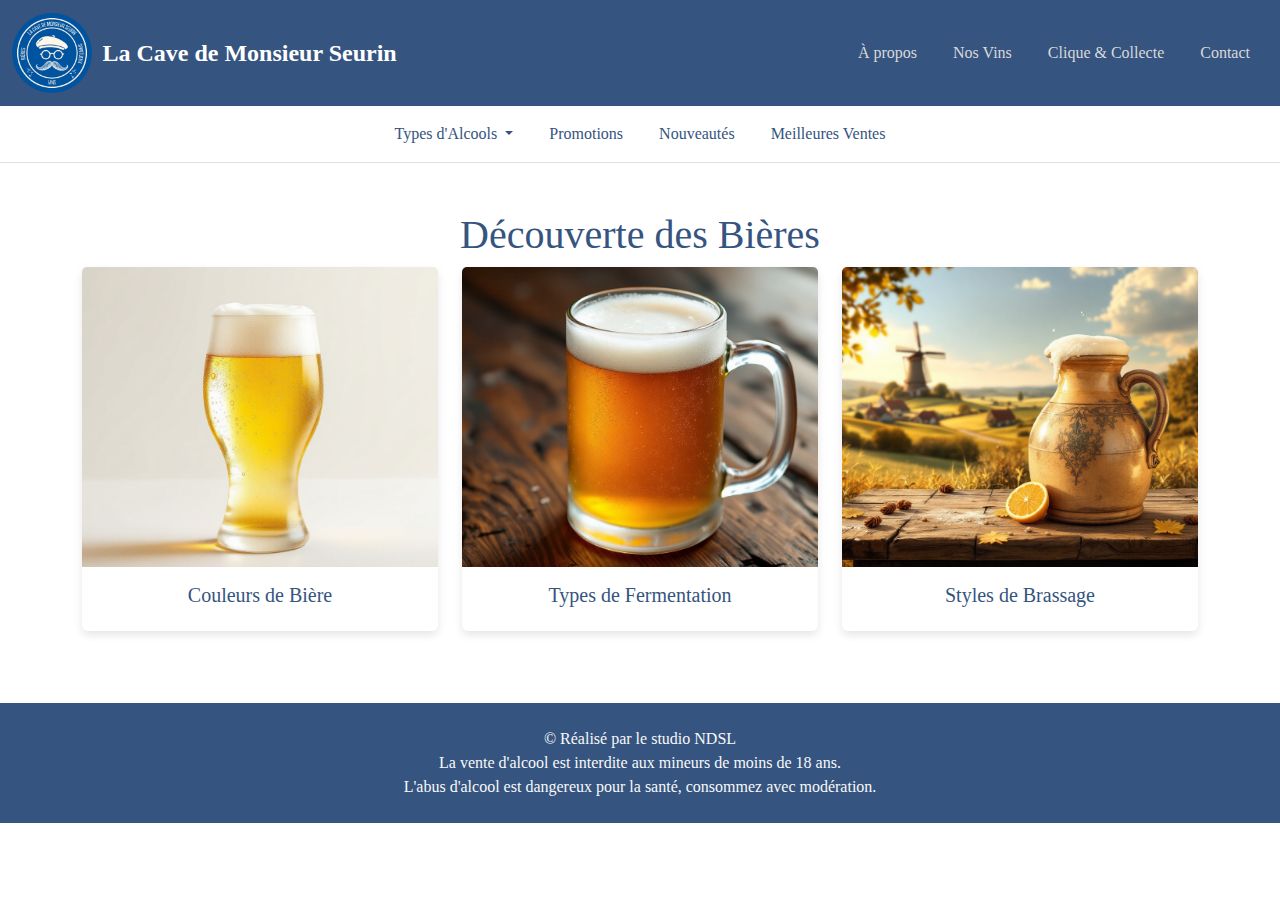
<file: beers.html>
<!DOCTYPE html>
<html lang="fr">
<head>
  <meta charset="UTF-8">
  <meta name="viewport" content="width=device-width, initial-scale=1.0">
  <title>Autres Alcools - La Cave de Monsieur Seurin</title>
  <link href="https://cdn.jsdelivr.net/npm/bootstrap@5.3.1/dist/css/bootstrap.min.css" rel="stylesheet">
  <link rel="stylesheet" href="https://cdnjs.cloudflare.com/ajax/libs/font-awesome/6.0.0-beta3/css/all.min.css">
  <link href="style.css" rel="stylesheet">
</head>
<body>
  <!-- Navigation principale -->
  <nav class="navbar navbar-expand-lg navbar-dark">
    <div class="container-fluid">
      <a class="navbar-brand" href="index.html">
        <img src="images/logo_3.png" alt="Logo" class="decorative-icon" width="10%">
        La Cave de Monsieur Seurin
      </a>
      <button class="navbar-toggler" type="button" data-bs-toggle="collapse" data-bs-target="#navbarNav" aria-controls="navbarNav" aria-expanded="false" aria-label="Toggle navigation">
        <span class="navbar-toggler-icon"></span>
      </button>
      <div class="collapse navbar-collapse" id="navbarNav">
        <ul class="navbar-nav ms-auto">
          <li class="nav-item"><a class="nav-link" href="index.html#about">À propos</a></li>
          <li class="nav-item"><a class="nav-link" href="index.html#wines">Nos Vins</a></li>
          <li class="nav-item"><a class="nav-link" href="index.html#clic">Clique & Collecte</a></li>
          <li class="nav-item"><a class="nav-link" href="index.html#contact">Contact</a></li>
        </ul>
      </div>
    </div>
  </nav>

  <!-- Barre de navigation secondaire -->
  <nav class="navbar navbar-expand-lg navbar-light bg-white border-bottom">
    <div class="container">
      <button class="navbar-toggler" type="button" data-bs-toggle="collapse" data-bs-target="#navbarSecondary" aria-controls="navbarSecondary" aria-expanded="false" aria-label="Toggle navigation">
        <span class="navbar-toggler-icon"></span>
      </button>
      <div class="collapse navbar-collapse" id="navbarSecondary">
        <ul class="navbar-nav mx-auto">
          <li class="nav-item dropdown">
            <a class="nav-link dropdown-toggle" href="#" id="navbarDropdown" role="button" aria-expanded="false">
              Types d'Alcools
            </a>
            <ul class="dropdown-menu" aria-labelledby="navbarDropdown">
              <li><a class="dropdown-item" href="wines.html">Vins</a></li>
              <li><a class="dropdown-item" href="spirits.html">Spiritueux</a></li>
              <li><a class="dropdown-item" href="beers.html">Bières</a></li>
              <li><hr class="dropdown-divider"></li>
              <li><a class="dropdown-item" href="other-alcohols.html">Autres Alcools</a></li>
            </ul>
          </li>
          <li class="nav-item"><a class="nav-link" href="promotions.html">Promotions</a></li>
          <li class="nav-item"><a class="nav-link" href="new-arrivals.html">Nouveautés</a></li>
          <li class="nav-item"><a class="nav-link" href="best-sellers.html">Meilleures Ventes</a></li>
        </ul>
      </div>
    </div>
  </nav>
  <!-- Contenu de la page Bières -->
  <div class="container my-5">
    <h1 class="text-center">Découverte des Bières</h1>
    <div class="row">
      <!-- Couleurs de Bière -->
      <div class="col-md-4">
        <div class="card mb-4">
          <a href="colours.html">
            <img src="images/blonde.jpg" class="card-img-top" alt="Couleurs de Bière"></a>
          <div class="card-body">
            <h5 class="card-title text-center">Couleurs de Bière</h5>
          
          </div>
        </div>
      </div>

      <!-- Types de Fermentation -->
      <div class="col-md-4">
        <div class="card mb-4">
          <a href="ferment.html">
            <img src="images/lager.jpg" class="card-img-top" alt="Types de Fermentation"></a>
          <div class="card-body">
            <h5 class="card-title text-center">Types de Fermentation</h5>
           
          </div>
        </div>
      </div>

      <!-- Styles de Brassage -->
      <div class="col-md-4">
        <div class="card mb-4">
       <a href="brew.html">
         <img src="images/garde.jpg" class="card-img-top" alt="Styles de Brassage"></a>
          <div class="card-body">
            <h5 class="card-title text-center">Styles de Brassage</h5>
            
          </div>
        </div>
      </div>
    </div>
  </div>

 <!-- Footer -->
 <footer class="footer text-center py-4">
  <div class="container">
    <p class="mb-0 text-light">
      &copy; Réalisé par le studio NDSL<br>
      La vente d'alcool est interdite aux mineurs de moins de 18 ans.<br>
      L'abus d'alcool est dangereux pour la santé, consommez avec modération.
    </p>
  </div>
</footer>
  <script src="https://cdn.jsdelivr.net/npm/bootstrap@5.3.1/dist/js/bootstrap.bundle.min.js"></script>
  <script src="script.js"></script>
</body>
</html>
</file>
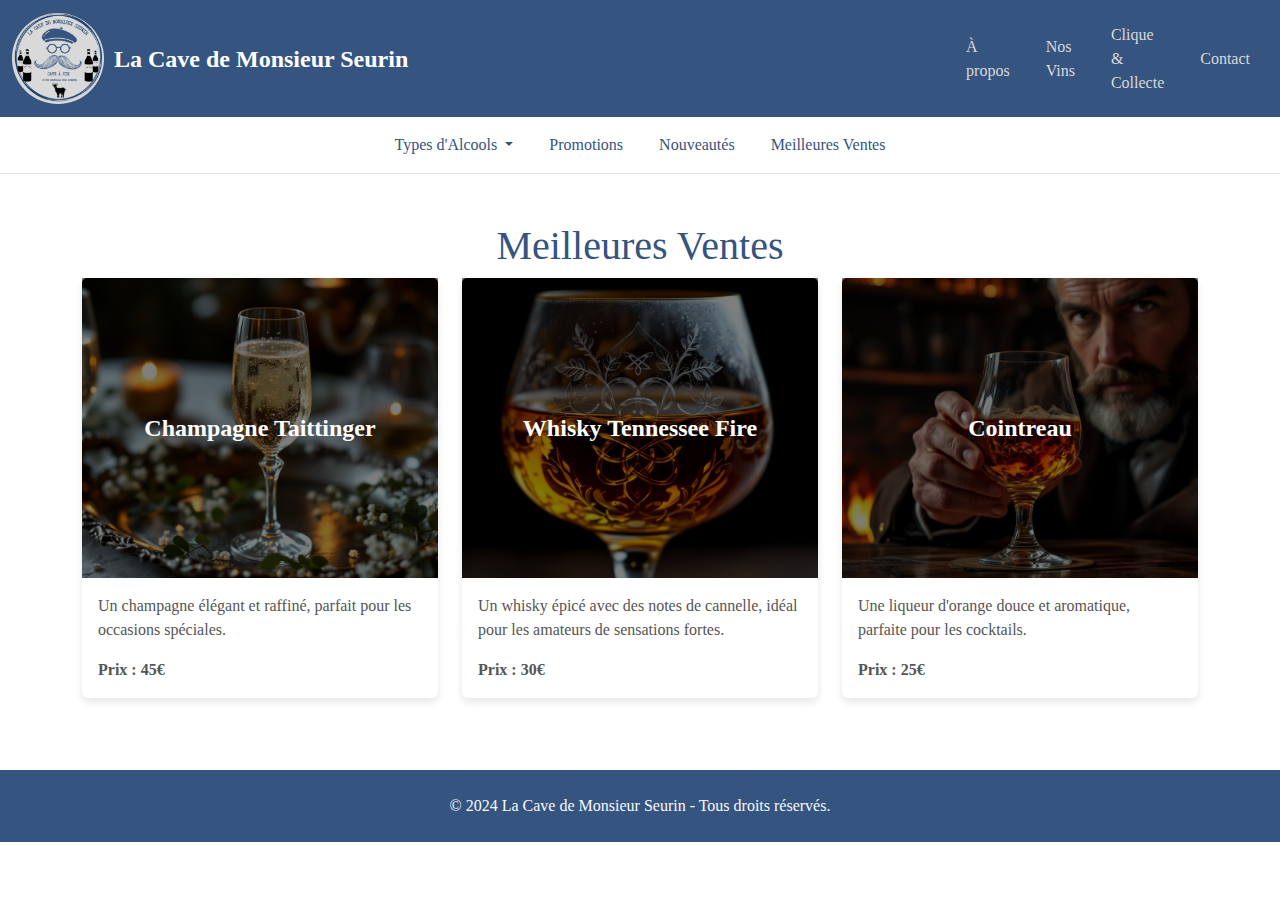
<file: best-sellers.html>
<!DOCTYPE html>
<html lang="fr">
<head>
  <meta charset="UTF-8">
  <meta name="viewport" content="width=device-width, initial-scale=1.0">
  <title>Autres Alcools - La Cave de Monsieur Seurin</title>
  <link href="https://cdn.jsdelivr.net/npm/bootstrap@5.3.1/dist/css/bootstrap.min.css" rel="stylesheet">
  <link rel="stylesheet" href="https://cdnjs.cloudflare.com/ajax/libs/font-awesome/6.0.0-beta3/css/all.min.css">
  <link href="style.css" rel="stylesheet">
</head>
<body>
  <!-- Navigation principale -->
  <nav class="navbar navbar-expand-lg navbar-dark">
    <div class="container-fluid">
      <a class="navbar-brand" href="index.html">
        <img src="images/logo.jpg" alt="Logo" class="decorative-icon" width="10%">
        La Cave de Monsieur Seurin
      </a>
      <button class="navbar-toggler" type="button" data-bs-toggle="collapse" data-bs-target="#navbarNav" aria-controls="navbarNav" aria-expanded="false" aria-label="Toggle navigation">
        <span class="navbar-toggler-icon"></span>
      </button>
      <div class="collapse navbar-collapse" id="navbarNav">
        <ul class="navbar-nav ms-auto">
          <li class="nav-item"><a class="nav-link" href="index.html#about">À propos</a></li>
          <li class="nav-item"><a class="nav-link" href="index.html#wines">Nos Vins</a></li>
          <li class="nav-item"><a class="nav-link" href="index.html#clic">Clique & Collecte</a></li>
          <li class="nav-item"><a class="nav-link" href="index.html#contact">Contact</a></li>
        </ul>
      </div>
    </div>
  </nav>

  <!-- Barre de navigation secondaire -->
  <nav class="navbar navbar-expand-lg navbar-light bg-white border-bottom">
    <div class="container">
      <button class="navbar-toggler" type="button" data-bs-toggle="collapse" data-bs-target="#navbarSecondary" aria-controls="navbarSecondary" aria-expanded="false" aria-label="Toggle navigation">
        <span class="navbar-toggler-icon"></span>
      </button>
      <div class="collapse navbar-collapse" id="navbarSecondary">
        <ul class="navbar-nav mx-auto">
          <li class="nav-item dropdown">
            <a class="nav-link dropdown-toggle" href="#" id="navbarDropdown" role="button" aria-expanded="false">
              Types d'Alcools
            </a>
            <ul class="dropdown-menu" aria-labelledby="navbarDropdown">
              <li><a class="dropdown-item" href="wines.html">Vins</a></li>
              <li><a class="dropdown-item" href="spirits.html">Spiritueux</a></li>
              <li><a class="dropdown-item" href="beers.html">Bières</a></li>
              <li><hr class="dropdown-divider"></li>
              <li><a class="dropdown-item" href="other-alcohols.html">Autres Alcools</a></li>
            </ul>
          </li>
          <li class="nav-item"><a class="nav-link" href="promotions.html">Promotions</a></li>
          <li class="nav-item"><a class="nav-link" href="new-arrivals.html">Nouveautés</a></li>
          <li class="nav-item"><a class="nav-link" href="best-sellers.html">Meilleures Ventes</a></li>
        </ul>
      </div>
    </div>
  </nav>
  <div class="container my-5">
    <h1 class="text-center">Meilleures Ventes</h1>
    <div class="row">
      <div class="col-md-4">
        <div class="card mb-4">
          <div class="position-relative">
            <img src="images/champagne.jpg" class="card-img-top" alt="Produit 1">
            <div class="image-overlay d-flex align-items-center justify-content-center">
              <p class="text-white text-center m-0">Champagne Taittinger</p>
            </div>
          </div>
          <div class="card-body">
            <p class="card-text">Un champagne élégant et raffiné, parfait pour les occasions spéciales.</p>
            <p class="card-text"><strong>Prix : 45€</strong></p>
          </div>
        </div>
      </div>
      <div class="col-md-4">
        <div class="card mb-4">
          <div class="position-relative">
            <img src="images/whisky.jpg" class="card-img-top" alt="Produit 2">
            <div class="image-overlay d-flex align-items-center justify-content-center">
              <p class="text-white text-center m-0">Whisky Tennessee Fire</p>
            </div>
          </div>
          <div class="card-body">
            <p class="card-text">Un whisky épicé avec des notes de cannelle, idéal pour les amateurs de sensations fortes.</p>
            <p class="card-text"><strong>Prix : 30€</strong></p>
          </div>
        </div>
      </div>
      <div class="col-md-4">
        <div class="card mb-4">
          <div class="position-relative">
            <img src="images/cognac.jpg" class="card-img-top" alt="Produit 3">
            <div class="image-overlay d-flex align-items-center justify-content-center">
              <p class="text-white text-center m-0">Cointreau</p>
            </div>
          </div>
          <div class="card-body">
            <p class="card-text">Une liqueur d'orange douce et aromatique, parfaite pour les cocktails.</p>
            <p class="card-text"><strong>Prix : 25€</strong></p>
          </div>
        </div>
      </div>
    </div>
  </div>
  
  <!-- Footer -->
  <footer class="footer text-center py-4">
    <div class="container">
      <p class="mb-0 text-light">&copy; 2024 La Cave de Monsieur Seurin - Tous droits réservés.</p>
    </div>
  </footer>

  <script src="https://cdn.jsdelivr.net/npm/bootstrap@5.3.1/dist/js/bootstrap.bundle.min.js"></script>
  <script src="script.js"></script>
</body>
</html>
</file>
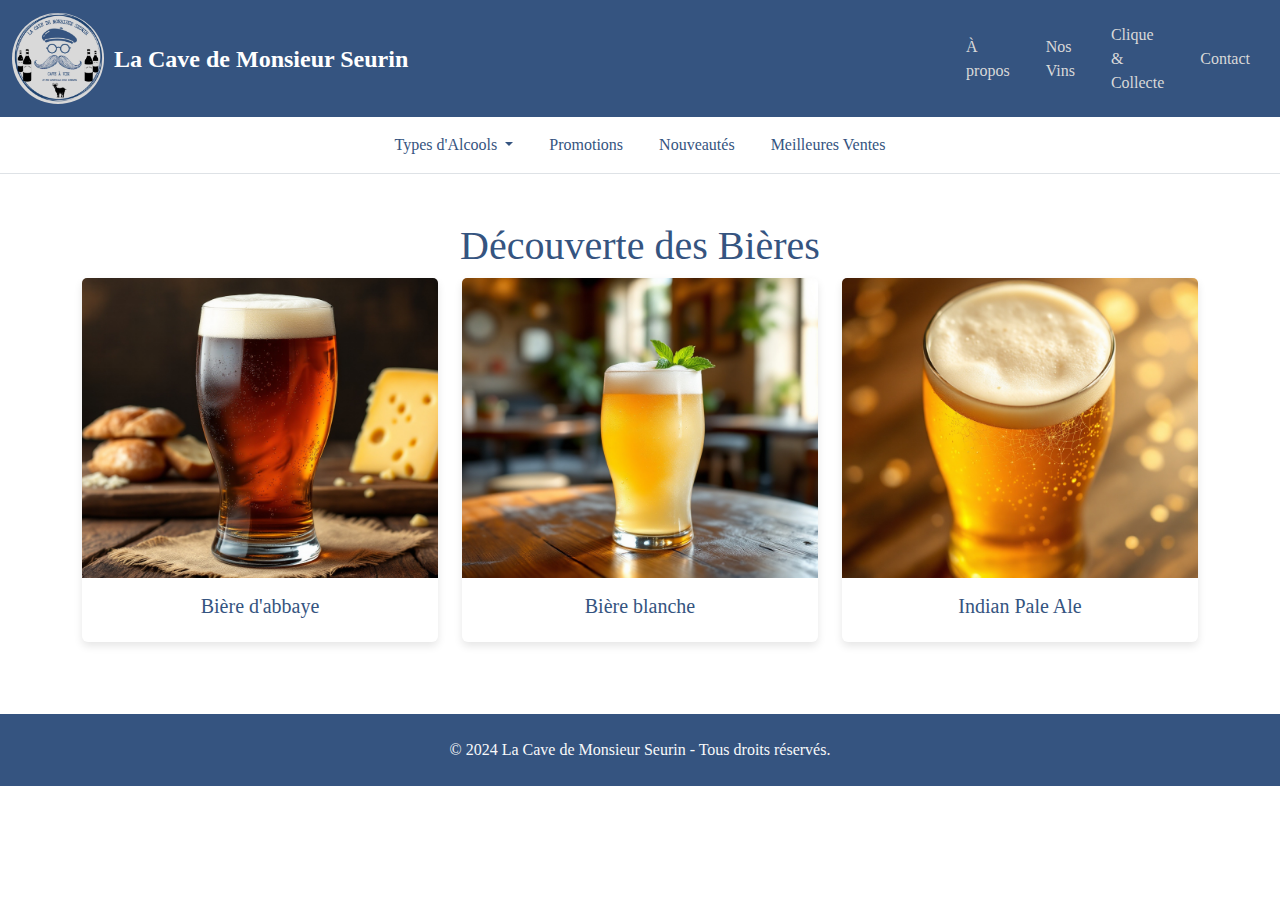
<file: brew.html>
<!DOCTYPE html>
<html lang="fr">
<head>
  <meta charset="UTF-8">
  <meta name="viewport" content="width=device-width, initial-scale=1.0">
  <title>Autres Alcools - La Cave de Monsieur Seurin</title>
  <link href="https://cdn.jsdelivr.net/npm/bootstrap@5.3.1/dist/css/bootstrap.min.css" rel="stylesheet">
  <link rel="stylesheet" href="https://cdnjs.cloudflare.com/ajax/libs/font-awesome/6.0.0-beta3/css/all.min.css">
  <link href="style.css" rel="stylesheet">
</head>
<body>
  <!-- Navigation principale -->
  <nav class="navbar navbar-expand-lg navbar-dark">
    <div class="container-fluid">
      <a class="navbar-brand" href="index.html">
        <img src="images/logo.jpg" alt="Logo" class="decorative-icon" width="10%">
        La Cave de Monsieur Seurin
      </a>
      <button class="navbar-toggler" type="button" data-bs-toggle="collapse" data-bs-target="#navbarNav" aria-controls="navbarNav" aria-expanded="false" aria-label="Toggle navigation">
        <span class="navbar-toggler-icon"></span>
      </button>
      <div class="collapse navbar-collapse" id="navbarNav">
        <ul class="navbar-nav ms-auto">
          <li class="nav-item"><a class="nav-link" href="index.html#about">À propos</a></li>
          <li class="nav-item"><a class="nav-link" href="index.html#wines">Nos Vins</a></li>
          <li class="nav-item"><a class="nav-link" href="index.html#clic">Clique & Collecte</a></li>
          <li class="nav-item"><a class="nav-link" href="index.html#contact">Contact</a></li>
        </ul>
      </div>
    </div>
  </nav>

  <!-- Barre de navigation secondaire -->
  <nav class="navbar navbar-expand-lg navbar-light bg-white border-bottom">
    <div class="container">
      <button class="navbar-toggler" type="button" data-bs-toggle="collapse" data-bs-target="#navbarSecondary" aria-controls="navbarSecondary" aria-expanded="false" aria-label="Toggle navigation">
        <span class="navbar-toggler-icon"></span>
      </button>
      <div class="collapse navbar-collapse" id="navbarSecondary">
        <ul class="navbar-nav mx-auto">
          <li class="nav-item dropdown">
            <a class="nav-link dropdown-toggle" href="#" id="navbarDropdown" role="button" aria-expanded="false">
              Types d'Alcools
            </a>
            <ul class="dropdown-menu" aria-labelledby="navbarDropdown">
              <li><a class="dropdown-item" href="wines.html">Vins</a></li>
              <li><a class="dropdown-item" href="spirits.html">Spiritueux</a></li>
              <li><a class="dropdown-item" href="beers.html">Bières</a></li>
              <li><hr class="dropdown-divider"></li>
              <li><a class="dropdown-item" href="other-alcohols.html">Autres Alcools</a></li>
            </ul>
          </li>
          <li class="nav-item"><a class="nav-link" href="promotions.html">Promotions</a></li>
          <li class="nav-item"><a class="nav-link" href="new-arrivals.html">Nouveautés</a></li>
          <li class="nav-item"><a class="nav-link" href="best-sellers.html">Meilleures Ventes</a></li>
        </ul>
      </div>
    </div>
  </nav>
  <!-- Contenu de la page Bières -->
  <div class="container my-5">
    <h1 class="text-center">Découverte des Bières</h1>
    <div class="row">
      <!-- Couleurs de Bière -->
      <div class="col-md-4">
        <div class="card mb-4">
          <a href="colours.html">
            <img src="images/abbaye.jpg" class="card-img-top" alt="Couleurs de Bière"></a>
          <div class="card-body">
            <h5 class="card-title text-center">Bière d'abbaye</h5>
          
          </div>
        </div>
      </div>

      <!-- Types de Fermentation -->
      <div class="col-md-4">
        <div class="card mb-4">
          <a href="ferment.html">
            <img src="images/blanche.jpg" class="card-img-top" alt="Types de Fermentation"></a>
          <div class="card-body">
            <h5 class="card-title text-center">Bière blanche</h5>
           
          </div>
        </div>
      </div>

      <!-- Styles de Brassage -->
      <div class="col-md-4">
        <div class="card mb-4">
       <a href="brew.html">
         <img src="images/IPA.jpg" class="card-img-top" alt="Styles de Brassage"></a>
          <div class="card-body">
            <h5 class="card-title text-center">Indian Pale Ale</h5>
            
          </div>
        </div>
      </div>
    </div>
  </div>

  <!-- Footer -->
  <footer class="footer text-center py-4">
    <div class="container">
      <p class="mb-0 text-light">&copy; 2024 La Cave de Monsieur Seurin - Tous droits réservés.</p>
    </div>
  </footer>

  <script src="https://cdn.jsdelivr.net/npm/bootstrap@5.3.1/dist/js/bootstrap.bundle.min.js"></script>
  <script src="script.js"></script>
</body>
</html>
</file>
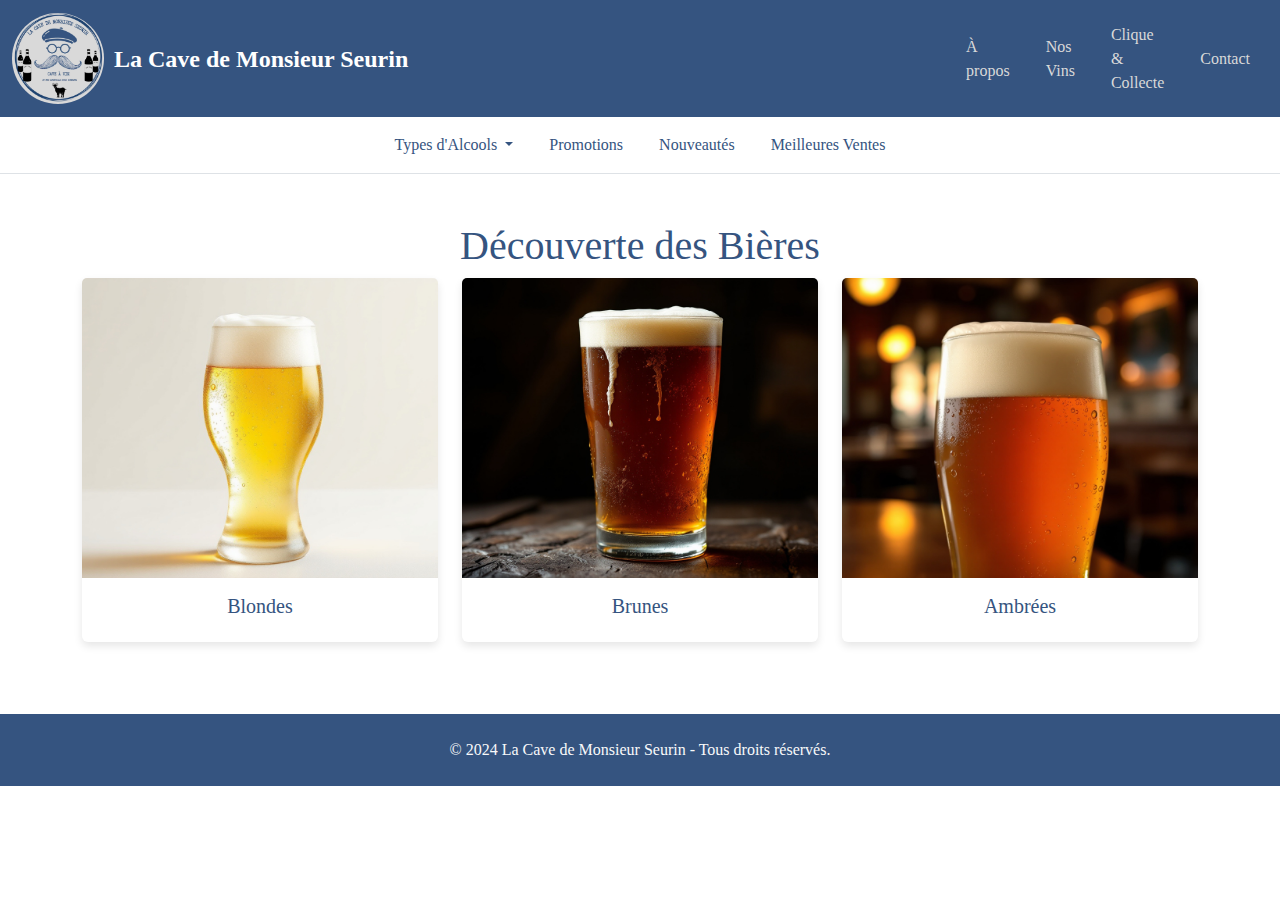
<file: colours.html>
<!DOCTYPE html>
<html lang="fr">
<head>
  <meta charset="UTF-8">
  <meta name="viewport" content="width=device-width, initial-scale=1.0">
  <title>Autres Alcools - La Cave de Monsieur Seurin</title>
  <link href="https://cdn.jsdelivr.net/npm/bootstrap@5.3.1/dist/css/bootstrap.min.css" rel="stylesheet">
  <link rel="stylesheet" href="https://cdnjs.cloudflare.com/ajax/libs/font-awesome/6.0.0-beta3/css/all.min.css">
  <link href="style.css" rel="stylesheet">
</head>
<body>
  <!-- Navigation principale -->
  <nav class="navbar navbar-expand-lg navbar-dark">
    <div class="container-fluid">
      <a class="navbar-brand" href="index.html">
        <img src="images/logo.jpg" alt="Logo" class="decorative-icon" width="10%">
        La Cave de Monsieur Seurin
      </a>
      <button class="navbar-toggler" type="button" data-bs-toggle="collapse" data-bs-target="#navbarNav" aria-controls="navbarNav" aria-expanded="false" aria-label="Toggle navigation">
        <span class="navbar-toggler-icon"></span>
      </button>
      <div class="collapse navbar-collapse" id="navbarNav">
        <ul class="navbar-nav ms-auto">
          <li class="nav-item"><a class="nav-link" href="index.html#about">À propos</a></li>
          <li class="nav-item"><a class="nav-link" href="index.html#wines">Nos Vins</a></li>
          <li class="nav-item"><a class="nav-link" href="index.html#clic">Clique & Collecte</a></li>
          <li class="nav-item"><a class="nav-link" href="index.html#contact">Contact</a></li>
        </ul>
      </div>
    </div>
  </nav>

  <!-- Barre de navigation secondaire -->
  <nav class="navbar navbar-expand-lg navbar-light bg-white border-bottom">
    <div class="container">
      <button class="navbar-toggler" type="button" data-bs-toggle="collapse" data-bs-target="#navbarSecondary" aria-controls="navbarSecondary" aria-expanded="false" aria-label="Toggle navigation">
        <span class="navbar-toggler-icon"></span>
      </button>
      <div class="collapse navbar-collapse" id="navbarSecondary">
        <ul class="navbar-nav mx-auto">
          <li class="nav-item dropdown">
            <a class="nav-link dropdown-toggle" href="#" id="navbarDropdown" role="button" aria-expanded="false">
              Types d'Alcools
            </a>
            <ul class="dropdown-menu" aria-labelledby="navbarDropdown">
              <li><a class="dropdown-item" href="wines.html">Vins</a></li>
              <li><a class="dropdown-item" href="spirits.html">Spiritueux</a></li>
              <li><a class="dropdown-item" href="beers.html">Bières</a></li>
              <li><hr class="dropdown-divider"></li>
              <li><a class="dropdown-item" href="other-alcohols.html">Autres Alcools</a></li>
            </ul>
          </li>
          <li class="nav-item"><a class="nav-link" href="promotions.html">Promotions</a></li>
          <li class="nav-item"><a class="nav-link" href="new-arrivals.html">Nouveautés</a></li>
          <li class="nav-item"><a class="nav-link" href="best-sellers.html">Meilleures Ventes</a></li>
        </ul>
      </div>
    </div>
  </nav>
  <!-- Contenu de la page Bières -->
  <div class="container my-5">
    <h1 class="text-center">Découverte des Bières</h1>
    <div class="row">
      <!-- Couleurs de Bière -->
      <div class="col-md-4">
        <div class="card mb-4">
          <img src="images/blonde.jpg" class="card-img-top" alt="Couleurs de Bière">
          <div class="card-body">
            <h5 class="card-title text-center">Blondes</h5>
           
          </div>
        </div>
      </div>

      <!-- Types de Fermentation -->
      <div class="col-md-4">
        <div class="card mb-4">
          <img src="images/brune.jpg" class="card-img-top" alt="Types de Fermentation">
          <div class="card-body">
            <h5 class="card-title text-center">Brunes</h5>
           
          </div>
        </div>
      </div>

      <!-- Styles de Brassage -->
      <div class="col-md-4">
        <div class="card mb-4">
          <img src="images/ambre.jpg" class="card-img-top" alt="Styles de Brassage">
          <div class="card-body">
            <h5 class="card-title text-center">Ambrées</h5>
          
          </div>
        </div>
      </div>
    </div>
  </div>

  <!-- Footer -->
  <footer class="footer text-center py-4">
    <div class="container">
      <p class="mb-0 text-light">&copy; 2024 La Cave de Monsieur Seurin - Tous droits réservés.</p>
    </div>
  </footer>

  <script src="https://cdn.jsdelivr.net/npm/bootstrap@5.3.1/dist/js/bootstrap.bundle.min.js"></script>
  <script src="script.js"></script>
</body>
</html>
</file>
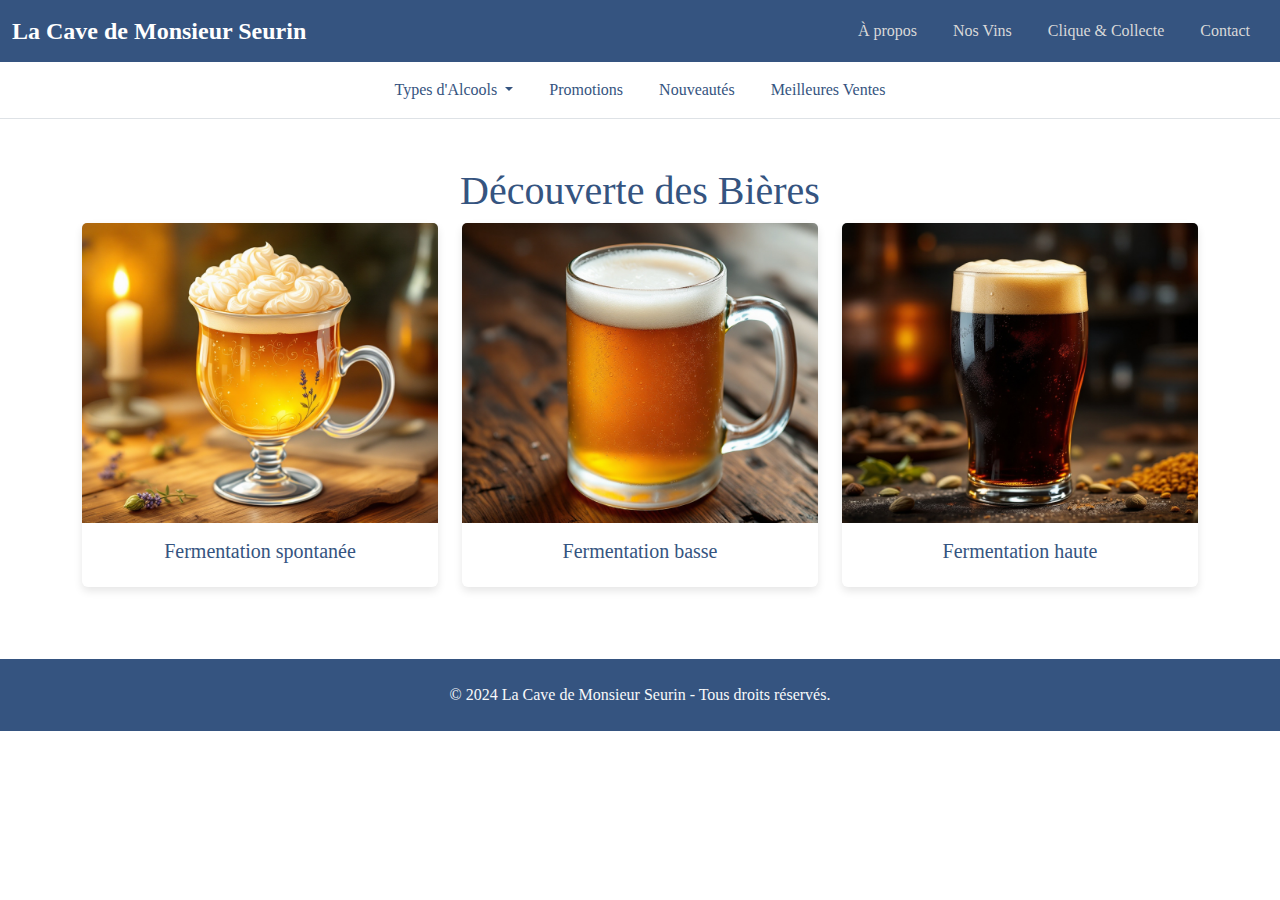
<file: ferment.html>
<!DOCTYPE html>
<html lang="fr">
<head>
  <meta charset="UTF-8">
  <meta name="viewport" content="width=device-width, initial-scale=1.0">
  <title>Bières - La Cave de Monsieur Seurin</title>
  <link href="https://cdn.jsdelivr.net/npm/bootstrap@5.3.1/dist/css/bootstrap.min.css" rel="stylesheet">
  <link rel="stylesheet" href="https://cdnjs.cloudflare.com/ajax/libs/font-awesome/6.0.0-beta3/css/all.min.css">
  <link href="style.css" rel="stylesheet">
</head>
<body>
  <!-- Navigation principale -->
  <nav class="navbar navbar-expand-lg navbar-dark">
    <div class="container-fluid">
      <a class="navbar-brand" href="index.html">
        <img src="images/logo.jpg" alt="Logo" class="decorative-icon d-lg-none" width="10%">
        <span class="d-none d-md-inline">La Cave de Monsieur Seurin</span>
      </a>
      <button class="navbar-toggler" type="button" data-bs-toggle="collapse" data-bs-target="#navbarNav" aria-controls="navbarNav" aria-expanded="false" aria-label="Toggle navigation">
        <span class="navbar-toggler-icon"></span>
      </button>
      <div class="collapse navbar-collapse" id="navbarNav">
        <ul class="navbar-nav ms-auto">
          <li class="nav-item"><a class="nav-link" href="index.html#about">À propos</a></li>
          <li class="nav-item"><a class="nav-link" href="wines.html">Nos Vins</a></li>
          <li class="nav-item"><a class="nav-link" href="index.html#clic">Clique & Collecte</a></li>
          <li class="nav-item"><a class="nav-link" href="index.html#contact">Contact</a></li>
        </ul>
      </div>
    </div>
  </nav>

  <!-- Barre de navigation secondaire -->
  <nav class="navbar navbar-expand-lg navbar-light bg-white border-bottom">
    <div class="container">
      <button class="navbar-toggler" type="button" data-bs-toggle="collapse" data-bs-target="#navbarSecondary" aria-controls="navbarSecondary" aria-expanded="false" aria-label="Toggle navigation">
        <span class="navbar-toggler-icon"></span>
      </button>
      <div class="collapse navbar-collapse" id="navbarSecondary">
        <ul class="navbar-nav mx-auto">
          <li class="nav-item dropdown">
            <a class="nav-link dropdown-toggle" href="#" id="navbarDropdown" role="button" aria-expanded="false">
              Types d'Alcools
            </a>
            <ul class="dropdown-menu" aria-labelledby="navbarDropdown">
              <li><a class="dropdown-item" href="navBottom/dropDown/wines.html">Vins</a></li>
              <li><a class="dropdown-item" href="navBottom/dropDown/spirits.html">Spiritueux</a></li>
              <li><a class="dropdown-item" href="navBottom/dropDown/beers.html">Bières</a></li>
              <li><hr class="dropdown-divider"></li>
              <li><a class="dropdown-item" href="navBottom/dropDown/other-alcohols.html">Autres Alcools</a></li>
            </ul>
          </li>
          <li class="nav-item"><a class="nav-link" href="navBottom/promotions.html">Promotions</a></li>
          <li class="nav-item"><a class="nav-link" href="navBottom/new-arrivals.html">Nouveautés</a></li>
          <li class="nav-item"><a class="nav-link" href="navBottom/best-sellers.html">Meilleures Ventes</a></li>
        </ul>
      </div>
    </div>
  </nav>
  <!-- Contenu de la page Bières -->
  <div class="container my-5">
    <h1 class="text-center">Découverte des Bières</h1>
    <div class="row">
      <!-- Couleurs de Bière -->
      <div class="col-md-4">
        <div class="card mb-4">
          <img src="images/lambic.jpg" class="card-img-top" alt="Couleurs de Bière">
          <div class="card-body">
            <h5 class="card-title text-center">Fermentation spontanée</h5>
           
          </div>
        </div>
      </div>

      <!-- Types de Fermentation -->
      <div class="col-md-4">
        <div class="card mb-4">
          <img src="images/lager.jpg" class="card-img-top" alt="Types de Fermentation">
          <div class="card-body">
            <h5 class="card-title text-center">Fermentation basse</h5>
           
          </div>
        </div>
      </div>

      <!-- Styles de Brassage -->
      <div class="col-md-4">
        <div class="card mb-4">
          <img src="images/stout.jpg" class="card-img-top" alt="Styles de Brassage">
          <div class="card-body">
            <h5 class="card-title text-center">Fermentation haute</h5>
          
          </div>
        </div>
      </div>
    </div>
  </div>

  <!-- Footer -->
  <footer class="footer text-center py-4">
    <div class="container">
      <p class="mb-0 text-light">&copy; 2024 La Cave de Monsieur Seurin - Tous droits réservés.</p>
    </div>
  </footer>

  <script src="https://cdn.jsdelivr.net/npm/bootstrap@5.3.1/dist/js/bootstrap.bundle.min.js"></script>
  <script src="script.js"></script>
</body>
</html>
</file>
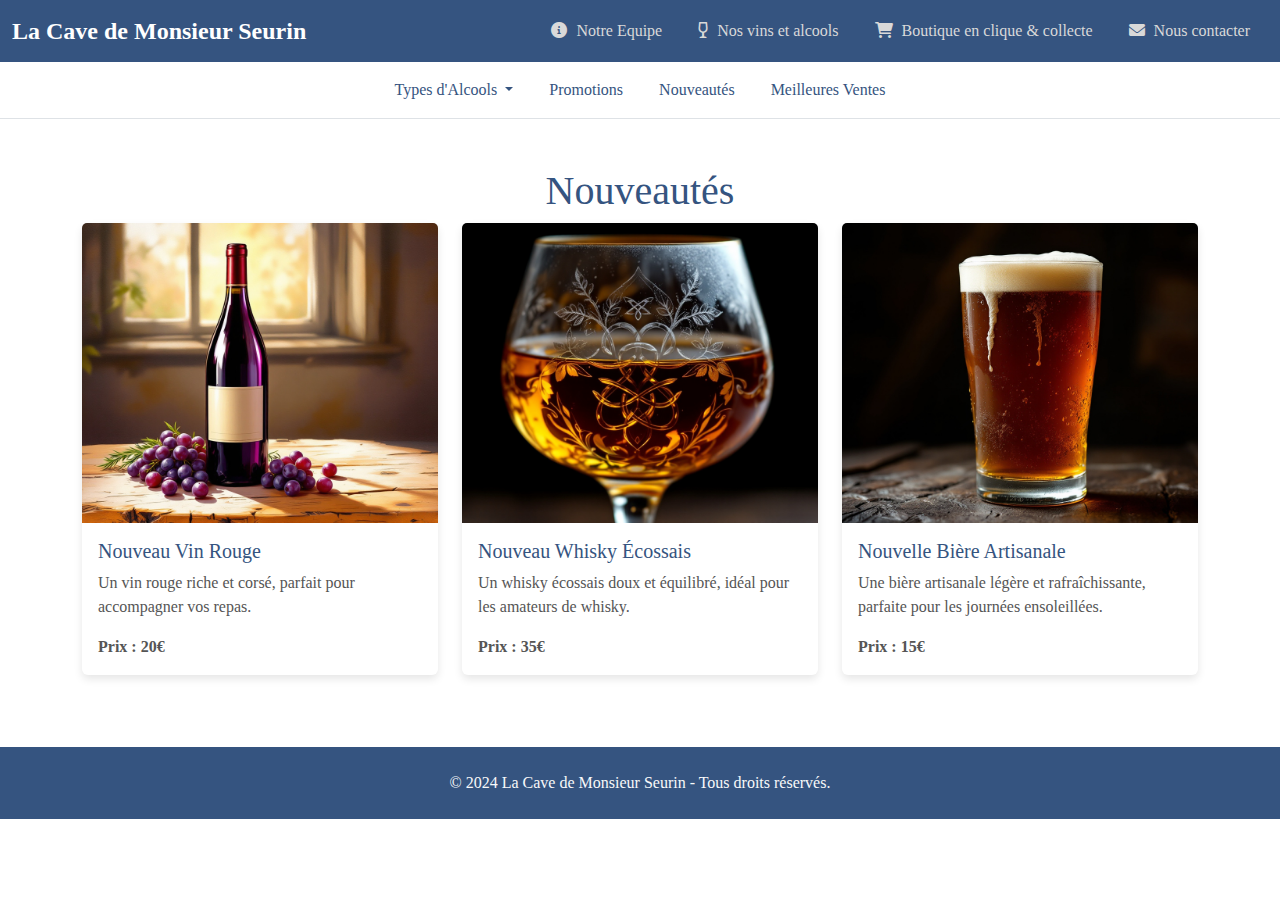
<file: new-arrivals.html>
<!DOCTYPE html>
<html lang="fr">
<head>
  <meta charset="UTF-8">
  <meta name="viewport" content="width=device-width, initial-scale=1.0">
  <title>La Cave de Monsieur Seurin</title>
  <link href="https://cdn.jsdelivr.net/npm/bootstrap@5.3.1/dist/css/bootstrap.min.css" rel="stylesheet">
  <link rel="stylesheet" href="https://cdnjs.cloudflare.com/ajax/libs/font-awesome/6.0.0-beta3/css/all.min.css">
  <link href="style.css" rel="stylesheet">
</head>
<body>
  <!-- Navigation principale -->
  <nav class="navbar navbar-expand-lg navbar-dark">
    <div class="container-fluid">
      <a class="navbar-brand" href="#">
        <img src="images/logo.jpg" alt="Logo" class="decorative-icon d-lg-none" width="20%">
        <span class="d-none d-md-inline">La Cave de Monsieur Seurin</span>
      </a>
      <button class="navbar-toggler" type="button" data-bs-toggle="collapse" data-bs-target="#navbarNav" aria-controls="navbarNav" aria-expanded="false" aria-label="Toggle navigation">
        <span class="navbar-toggler-icon"></span>
      </button>
      <div class="collapse navbar-collapse" id="navbarNav">
        <ul class="navbar-nav ms-auto">
          <li class="nav-item">
            <a class="nav-link" href="#about">
              <i class="fas fa-info-circle"></i> Notre Equipe
            </a>
          </li>
          <li class="nav-item">
            <a class="nav-link" href="#wines">
              <i class="fas fa-wine-glass-alt"></i> Nos vins et alcools
            </a>
          </li>
          <li class="nav-item">
            <a class="nav-link" href="#clic">
              <i class="fas fa-shopping-cart"></i> Boutique en clique & collecte
            </a>
          </li>
          <li class="nav-item">
            <a class="nav-link" href="#contact">
              <i class="fas fa-envelope"></i> Nous contacter
            </a>
          </li>
        </ul>
      </div>
    </div>
  </nav>

  <!-- Barre de navigation secondaire -->
  <nav class="navbar navbar-expand-lg navbar-light bg-white border-bottom">
    <div class="container">
      <button class="navbar-toggler" type="button" data-bs-toggle="collapse" data-bs-target="#navbarSecondary" aria-controls="navbarSecondary" aria-expanded="false" aria-label="Toggle navigation">
        <span class="navbar-toggler-icon"></span>
      </button>
      <div class="collapse navbar-collapse" id="navbarSecondary">
        <ul class="navbar-nav mx-auto">
          <li class="nav-item dropdown">
            <a class="nav-link dropdown-toggle" href="#" id="navbarDropdown" role="button" aria-expanded="false">
              Types d'Alcools
            </a>
            <ul class="dropdown-menu" aria-labelledby="navbarDropdown">
              <li><a class="dropdown-item" href="wines.html">Vins</a></li>
              <li><a class="dropdown-item" href="spirits.html">Spiritueux</a></li>
              <li><a class="dropdown-item" href="beers.html">Bières</a></li>
              <li><hr class="dropdown-divider"></li>
              <li><a class="dropdown-item" href="other-alchols.html">Autres Alcools</a></li>
            </ul>
          </li>
          <li class="nav-item"><a class="nav-link" href="promotions.html">Promotions</a></li>
          <li class="nav-item"><a class="nav-link" href="new-arrivals.html">Nouveautés</a></li>
          <li class="nav-item"><a class="nav-link" href="best-sellers.html">Meilleures Ventes</a></li>
        </ul>
      </div>
    </div>
  </nav>
  <!-- Contenu de la page Nouveautés -->
  <div class="container my-5">
    <h1 class="text-center">Nouveautés</h1>
    <div class="row">
      <div class="col-md-4">
        <div class="card mb-4">
          <img src="images/beaujolais.jpg" class="card-img-top" alt="Nouveau Produit 1">
          <div class="card-body">
            <h5 class="card-title">Nouveau Vin Rouge</h5>
            <p class="card-text">Un vin rouge riche et corsé, parfait pour accompagner vos repas.</p>
            <p class="card-text"><strong>Prix : 20€</strong></p>
          </div>
        </div>
      </div>
      <div class="col-md-4">
        <div class="card mb-4">
          <img src="images/whisky.jpg" class="card-img-top" alt="Nouveau Produit 2">
          <div class="card-body">
            <h5 class="card-title">Nouveau Whisky Écossais</h5>
            <p class="card-text">Un whisky écossais doux et équilibré, idéal pour les amateurs de whisky.</p>
            <p class="card-text"><strong>Prix : 35€</strong></p>
          </div>
        </div>
      </div>
      <div class="col-md-4">
        <div class="card mb-4">
          <img src="images/brune.jpg" class="card-img-top" alt="Nouveau Produit 3">
          <div class="card-body">
            <h5 class="card-title">Nouvelle Bière Artisanale</h5>
            <p class="card-text">Une bière artisanale légère et rafraîchissante, parfaite pour les journées ensoleillées.</p>
            <p class="card-text"><strong>Prix : 15€</strong></p>
          </div>
        </div>
      </div>
    </div>
  </div>

  <!-- Footer -->
  <footer class="footer text-center py-4">
    <div class="container">
      <p class="mb-0 text-light">&copy; 2024 La Cave de Monsieur Seurin - Tous droits réservés.</p>
    </div>
  </footer>

  <script src="https://cdn.jsdelivr.net/npm/bootstrap@5.3.1/dist/js/bootstrap.bundle.min.js"></script>
  <script src="script.js"></script>
</body>
</html>
</file>
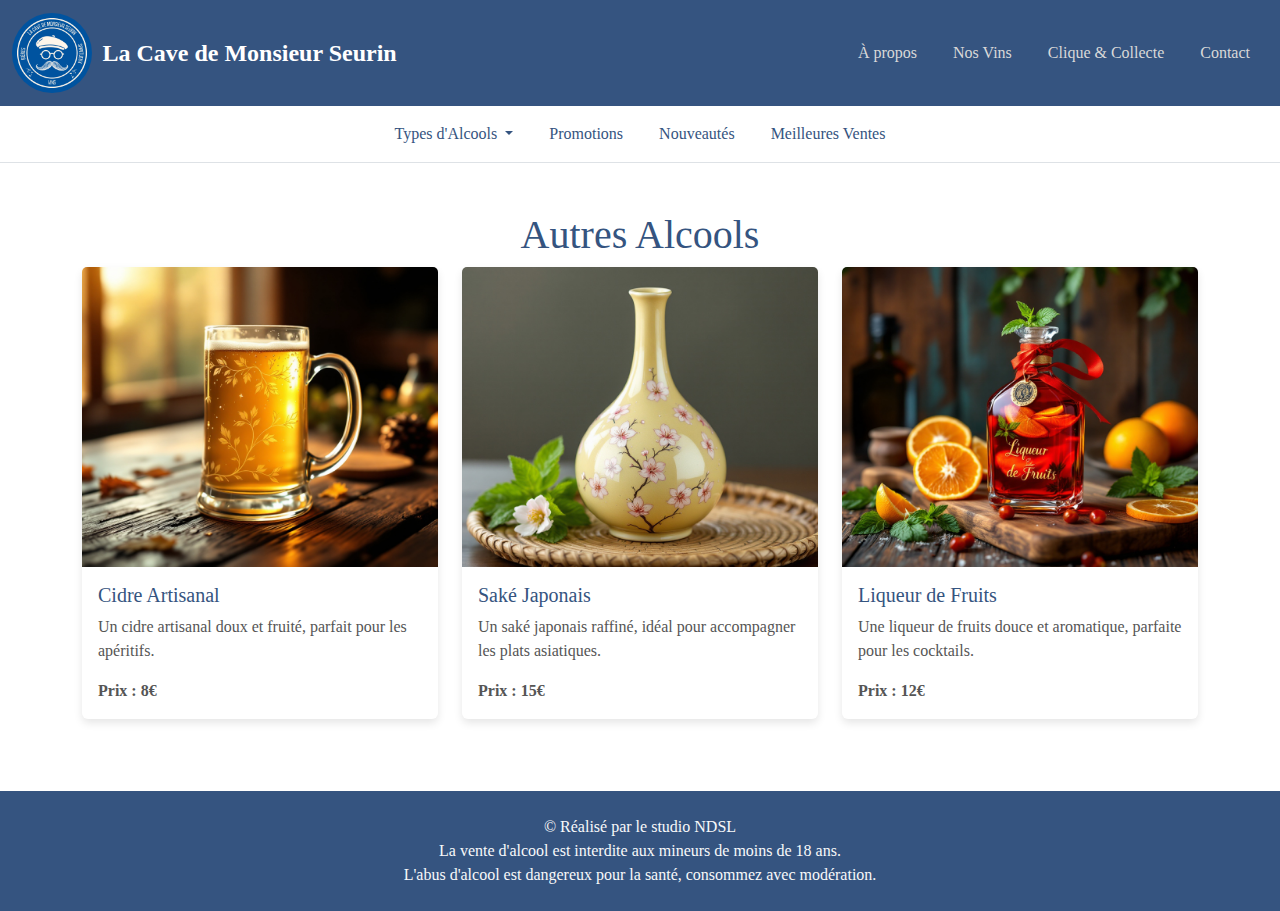
<file: other-alcohols.html>
<!DOCTYPE html>
<html lang="fr">
<head>
  <meta charset="UTF-8">
  <meta name="viewport" content="width=device-width, initial-scale=1.0">
  <title>Autres Alcools - La Cave de Monsieur Seurin</title>
  <link href="https://cdn.jsdelivr.net/npm/bootstrap@5.3.1/dist/css/bootstrap.min.css" rel="stylesheet">
  <link rel="stylesheet" href="https://cdnjs.cloudflare.com/ajax/libs/font-awesome/6.0.0-beta3/css/all.min.css">
  <link href="style.css" rel="stylesheet">
</head>
<body>
  <!-- Navigation principale -->
  <nav class="navbar navbar-expand-lg navbar-dark">
    <div class="container-fluid">
      <a class="navbar-brand" href="index.html">
        <img src="images/logo_3.png" alt="Logo" class="decorative-icon" width="10%">
        La Cave de Monsieur Seurin
      </a>
      <button class="navbar-toggler" type="button" data-bs-toggle="collapse" data-bs-target="#navbarNav" aria-controls="navbarNav" aria-expanded="false" aria-label="Toggle navigation">
        <span class="navbar-toggler-icon"></span>
      </button>
      <div class="collapse navbar-collapse" id="navbarNav">
        <ul class="navbar-nav ms-auto">
          <li class="nav-item"><a class="nav-link" href="index.html#about">À propos</a></li>
          <li class="nav-item"><a class="nav-link" href="index.html#wines">Nos Vins</a></li>
          <li class="nav-item"><a class="nav-link" href="index.html#clic">Clique & Collecte</a></li>
          <li class="nav-item"><a class="nav-link" href="index.html#contact">Contact</a></li>
        </ul>
      </div>
    </div>
  </nav>

  <!-- Barre de navigation secondaire -->
  <nav class="navbar navbar-expand-lg navbar-light bg-white border-bottom">
    <div class="container">
      <button class="navbar-toggler" type="button" data-bs-toggle="collapse" data-bs-target="#navbarSecondary" aria-controls="navbarSecondary" aria-expanded="false" aria-label="Toggle navigation">
        <span class="navbar-toggler-icon"></span>
      </button>
      <div class="collapse navbar-collapse" id="navbarSecondary">
        <ul class="navbar-nav mx-auto">
          <li class="nav-item dropdown">
            <a class="nav-link dropdown-toggle" href="#" id="navbarDropdown" role="button" aria-expanded="false">
              Types d'Alcools
            </a>
            <ul class="dropdown-menu" aria-labelledby="navbarDropdown">
              <li><a class="dropdown-item" href="wines.html">Vins</a></li>
              <li><a class="dropdown-item" href="spirits.html">Spiritueux</a></li>
              <li><a class="dropdown-item" href="beers.html">Bières</a></li>
              <li><hr class="dropdown-divider"></li>
              <li><a class="dropdown-item" href="other-alcohols.html">Autres Alcools</a></li>
            </ul>
          </li>
          <li class="nav-item"><a class="nav-link" href="promotions.html">Promotions</a></li>
          <li class="nav-item"><a class="nav-link" href="new-arrivals.html">Nouveautés</a></li>
          <li class="nav-item"><a class="nav-link" href="best-sellers.html">Meilleures Ventes</a></li>
        </ul>
      </div>
    </div>
  </nav>
  <!-- Contenu de la page Autres Alcools -->
  <div class="container my-5">
    <h1 class="text-center">Autres Alcools</h1>
    <div class="row">
      <div class="col-md-4">
        <div class="card mb-4">
          <img src="images/cidre.jpg" class="card-img-top" alt="Alcool 1">
          <div class="card-body">
            <h5 class="card-title">Cidre Artisanal</h5>
            <p class="card-text">Un cidre artisanal doux et fruité, parfait pour les apéritifs.</p>
            <p class="card-text"><strong>Prix : 8€</strong></p>
          </div>
        </div>
      </div>
      <div class="col-md-4">
        <div class="card mb-4">
          <img src="images/sake.jpg" class="card-img-top" alt="Alcool 2">
          <div class="card-body">
            <h5 class="card-title">Saké Japonais</h5>
            <p class="card-text">Un saké japonais raffiné, idéal pour accompagner les plats asiatiques.</p>
            <p class="card-text"><strong>Prix : 15€</strong></p>
          </div>
        </div>
      </div>
      <div class="col-md-4">
        <div class="card mb-4">
          <img src="images/liqueur_fruits.jpg" class="card-img-top" alt="Alcool 3">
          <div class="card-body">
            <h5 class="card-title">Liqueur de Fruits</h5>
            <p class="card-text">Une liqueur de fruits douce et aromatique, parfaite pour les cocktails.</p>
            <p class="card-text"><strong>Prix : 12€</strong></p>
          </div>
        </div>
      </div>
    </div>
  </div>

 <!-- Footer -->
 <footer class="footer text-center py-4">
  <div class="container">
    <p class="mb-0 text-light">
      &copy; Réalisé par le studio NDSL<br>
      La vente d'alcool est interdite aux mineurs de moins de 18 ans.<br>
      L'abus d'alcool est dangereux pour la santé, consommez avec modération.
    </p>
  </div>
</footer>
  <script src="https://cdn.jsdelivr.net/npm/bootstrap@5.3.1/dist/js/bootstrap.bundle.min.js"></script>
  <script src="script.js"></script>
</body>
</html>
</file>
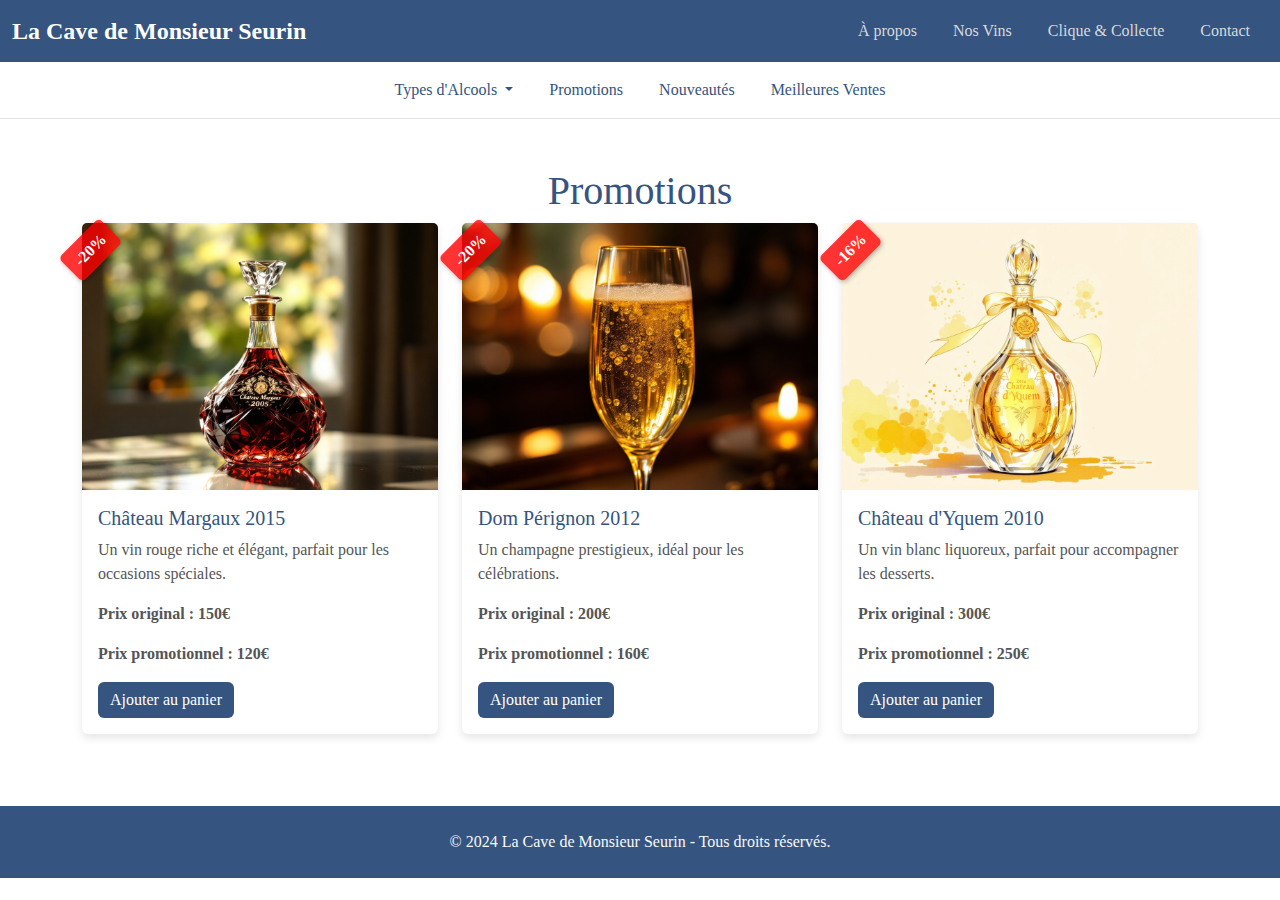
<file: promotions.html>
<!DOCTYPE html>
<html lang="fr">
<head>
  <meta charset="UTF-8">
  <meta name="viewport" content="width=device-width, initial-scale=1.0">
  <title>Promotions - La Cave de Monsieur Seurin</title>
  <link href="https://cdn.jsdelivr.net/npm/bootstrap@5.3.1/dist/css/bootstrap.min.css" rel="stylesheet">
  <link rel="stylesheet" href="https://cdnjs.cloudflare.com/ajax/libs/font-awesome/6.0.0-beta3/css/all.min.css">
  <link href="style.css" rel="stylesheet">
</head>
<body>
  <!-- Navigation principale -->
  <nav class="navbar navbar-expand-lg navbar-dark">
    <div class="container-fluid">
      <a class="navbar-brand" href="index.html">
        <img src="images/logo.jpg" alt="Logo" class="decorative-icon d-lg-none" width="10%">
        <span class="d-none d-md-inline">La Cave de Monsieur Seurin</span>
      </a>
      <button class="navbar-toggler" type="button" data-bs-toggle="collapse" data-bs-target="#navbarNav" aria-controls="navbarNav" aria-expanded="false" aria-label="Toggle navigation">
        <span class="navbar-toggler-icon"></span>
      </button>
      <div class="collapse navbar-collapse" id="navbarNav">
        <ul class="navbar-nav ms-auto">
          <li class="nav-item"><a class="nav-link" href="index.html#about">À propos</a></li>
          <li class="nav-item"><a class="nav-link" href="wines.html">Nos Vins</a></li>
          <li class="nav-item"><a class="nav-link" href="index.html#clic">Clique & Collecte</a></li>
          <li class="nav-item"><a class="nav-link" href="index.html#contact">Contact</a></li>
        </ul>
      </div>
    </div>
  </nav>

  <!-- Barre de navigation secondaire -->
  <nav class="navbar navbar-expand-lg navbar-light bg-white border-bottom">
    <div class="container">
      <div class="collapse navbar-collapse" id="navbarSecondary">
        <ul class="navbar-nav mx-auto">
          <li class="nav-item dropdown">
            <a class="nav-link dropdown-toggle" href="#" id="navbarDropdown" role="button" aria-expanded="false">
              Types d'Alcools
            </a>
            <ul class="dropdown-menu" aria-labelledby="navbarDropdown">
              <li><a class="dropdown-item" href="wines.html">Vins</a></li>
              <li><a class="dropdown-item" href="spirits.html">Spiritueux</a></li>
              <li><a class="dropdown-item" href="beers.html">Bières</a></li>
              <li><hr class="dropdown-divider"></li>
              <li><a class="dropdown-item" href="other-alcohols.html">Autres Alcools</a></li>
            </ul>
          </li>
          <li class="nav-item"><a class="nav-link" href="promotions.html">Promotions</a></li>
          <li class="nav-item"><a class="nav-link" href="new-arrivals.html">Nouveautés</a></li>
          <li class="nav-item"><a class="nav-link" href="best-sellers.html">Meilleures Ventes</a></li>
        </ul>
      </div>
    </div>
  </nav>

  <!-- Contenu de la page Promotions -->
<div class="container my-5">
  <h1 class="text-center">Promotions</h1>
  <div class="row">
    <!-- Vin en Promotion 1 -->
    <div class="col-md-4">
      <div class="card mb-4">
        <div class="promotion-banner">
          <img src="images/margaux.jpg" class="card-img-top" alt="Vin en Promotion 1">
          <div class="promo-label">-20%</div>
        </div>
        <div class="card-body">
          <h5 class="card-title">Château Margaux 2015</h5>
          <p class="card-text">Un vin rouge riche et élégant, parfait pour les occasions spéciales.</p>
          <p class="card-text"><strong>Prix original : 150€</strong></p>
          <p class="card-text"><strong>Prix promotionnel : 120€</strong></p>
          <button class="btn btn-primary">Ajouter au panier</button>
        </div>
      </div>
    </div>
    <!-- Vin en Promotion 2 -->
    <div class="col-md-4">
      <div class="card mb-4">
        <div class="promotion-banner">
          <img src="images/perignon.jpg" class="card-img-top" alt="Vin en Promotion 2">
          <div class="promo-label">-20%</div>
        </div>
        <div class="card-body">
          <h5 class="card-title">Dom Pérignon 2012</h5>
          <p class="card-text">Un champagne prestigieux, idéal pour les célébrations.</p>
          <p class="card-text"><strong>Prix original : 200€</strong></p>
          <p class="card-text"><strong>Prix promotionnel : 160€</strong></p>
          <button class="btn btn-primary">Ajouter au panier</button>
        </div>
      </div>
    </div>
    <!-- Vin en Promotion 3 -->
    <div class="col-md-4">
      <div class="card mb-4">
        <div class="promotion-banner">
          <img src="images/yquem.jpg" class="card-img-top" alt="Vin en Promotion 3">
          <div class="promo-label">-16%</div>
        </div>
        <div class="card-body">
          <h5 class="card-title">Château d'Yquem 2010</h5>
          <p class="card-text">Un vin blanc liquoreux, parfait pour accompagner les desserts.</p>
          <p class="card-text"><strong>Prix original : 300€</strong></p>
          <p class="card-text"><strong>Prix promotionnel : 250€</strong></p>
          <button class="btn btn-primary">Ajouter au panier</button>
        </div>
      </div>
    </div>
  </div>
</div>


  <!-- Footer -->
  <footer class="footer text-center py-4">
    <div class="container">
      <p class="mb-0 text-light">&copy; 2024 La Cave de Monsieur Seurin - Tous droits réservés.</p>
    </div>
  </footer>

  <script src="https://cdn.jsdelivr.net/npm/bootstrap@5.3.1/dist/js/bootstrap.bundle.min.js"></script>
  <script src="script.js"></script>
</body>
</html>
</file>
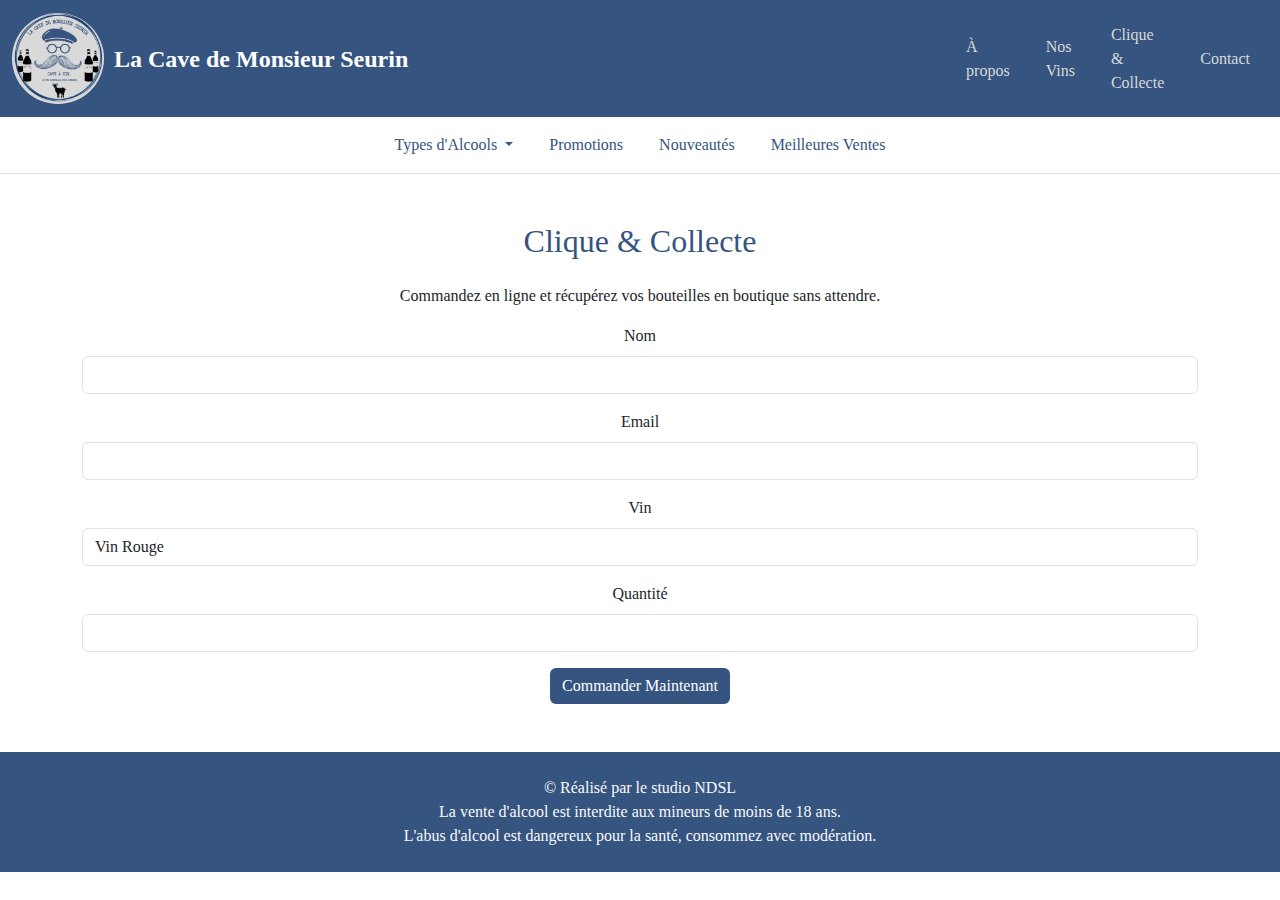
<file: shop.html>
<!DOCTYPE html>
<html lang="fr">
<head>
  <meta charset="UTF-8">
  <meta name="viewport" content="width=device-width, initial-scale=1.0">
  <title>Autres Alcools - La Cave de Monsieur Seurin</title>
  <link href="https://cdn.jsdelivr.net/npm/bootstrap@5.3.1/dist/css/bootstrap.min.css" rel="stylesheet">
  <link rel="stylesheet" href="https://cdnjs.cloudflare.com/ajax/libs/font-awesome/6.0.0-beta3/css/all.min.css">
  <link href="style.css" rel="stylesheet">
</head>
<body>
  <!-- Navigation principale -->
  <nav class="navbar navbar-expand-lg navbar-dark">
    <div class="container-fluid">
      <a class="navbar-brand" href="index.html">
        <img src="images/logo.jpg" alt="Logo" class="decorative-icon" width="10%">
        La Cave de Monsieur Seurin
      </a>
      <button class="navbar-toggler" type="button" data-bs-toggle="collapse" data-bs-target="#navbarNav" aria-controls="navbarNav" aria-expanded="false" aria-label="Toggle navigation">
        <span class="navbar-toggler-icon"></span>
      </button>
      <div class="collapse navbar-collapse" id="navbarNav">
        <ul class="navbar-nav ms-auto">
          <li class="nav-item"><a class="nav-link" href="index.html#about">À propos</a></li>
          <li class="nav-item"><a class="nav-link" href="index.html#wines">Nos Vins</a></li>
          <li class="nav-item"><a class="nav-link" href="index.html#clic">Clique & Collecte</a></li>
          <li class="nav-item"><a class="nav-link" href="index.html#contact">Contact</a></li>
        </ul>
      </div>
    </div>
  </nav>

  <!-- Barre de navigation secondaire -->
  <nav class="navbar navbar-expand-lg navbar-light bg-white border-bottom">
    <div class="container">
      <button class="navbar-toggler" type="button" data-bs-toggle="collapse" data-bs-target="#navbarSecondary" aria-controls="navbarSecondary" aria-expanded="false" aria-label="Toggle navigation">
        <span class="navbar-toggler-icon"></span>
      </button>
      <div class="collapse navbar-collapse" id="navbarSecondary">
        <ul class="navbar-nav mx-auto">
          <li class="nav-item dropdown">
            <a class="nav-link dropdown-toggle" href="#" id="navbarDropdown" role="button" aria-expanded="false">
              Types d'Alcools
            </a>
            <ul class="dropdown-menu" aria-labelledby="navbarDropdown">
              <li><a class="dropdown-item" href="wines.html">Vins</a></li>
              <li><a class="dropdown-item" href="spirits.html">Spiritueux</a></li>
              <li><a class="dropdown-item" href="beers.html">Bières</a></li>
              <li><hr class="dropdown-divider"></li>
              <li><a class="dropdown-item" href="other-alcohols.html">Autres Alcools</a></li>
            </ul>
          </li>
          <li class="nav-item"><a class="nav-link" href="promotions.html">Promotions</a></li>
          <li class="nav-item"><a class="nav-link" href="new-arrivals.html">Nouveautés</a></li>
          <li class="nav-item"><a class="nav-link" href="best-sellers.html">Meilleures Ventes</a></li>
        </ul>
      </div>
    </div>
  </nav>
  <!-- Clique & Collecte -->
  <section class="py-5" id="clic">
    <div class="container text-center">
      <h2 class="mb-4">Clique & Collecte</h2>
      <p>Commandez en ligne et récupérez vos bouteilles en boutique sans attendre.</p>
      <form action="https://formspree.io/f/your-form-id" method="POST">
        <div class="mb-3">
          <label for="name" class="form-label">Nom</label>
          <input type="text" class="form-control" id="name" name="nom" required>
        </div>
        <div class="mb-3">
          <label for="email" class="form-label">Email</label>
          <input type="email" class="form-control" id="email" name="email" required>
        </div>
        <div class="mb-3">
          <label for="wine" class="form-label">Vin</label>
          <select class="form-control" id="wine" name="vin" required>
            <option value="vin-rouge">Vin Rouge</option>
            <option value="vin-blanc">Vin Blanc</option>
            <option value="vin-rose">Vin Rosé</option>
          </select>
        </div>
        <div class="mb-3">
          <label for="quantity" class="form-label">Quantité</label>
          <input type="number" class="form-control" id="quantity" name="quantite" required>
        </div>
        <button type="submit" class="btn btn-primary">Commander Maintenant</button>
      </form>
    </div>
  </section>

<!-- Footer -->
 <footer class="footer text-center py-4">
  <div class="container">
    <p class="mb-0 text-light">
      &copy; Réalisé par le studio NDSL<br>
      La vente d'alcool est interdite aux mineurs de moins de 18 ans.<br>
      L'abus d'alcool est dangereux pour la santé, consommez avec modération.
    </p>
  </div>
</footer>
  <script src="https://cdn.jsdelivr.net/npm/bootstrap@5.3.1/dist/js/bootstrap.bundle.min.js"></script>
  <script src="script.js"></script>
</body>
</html>
</file>
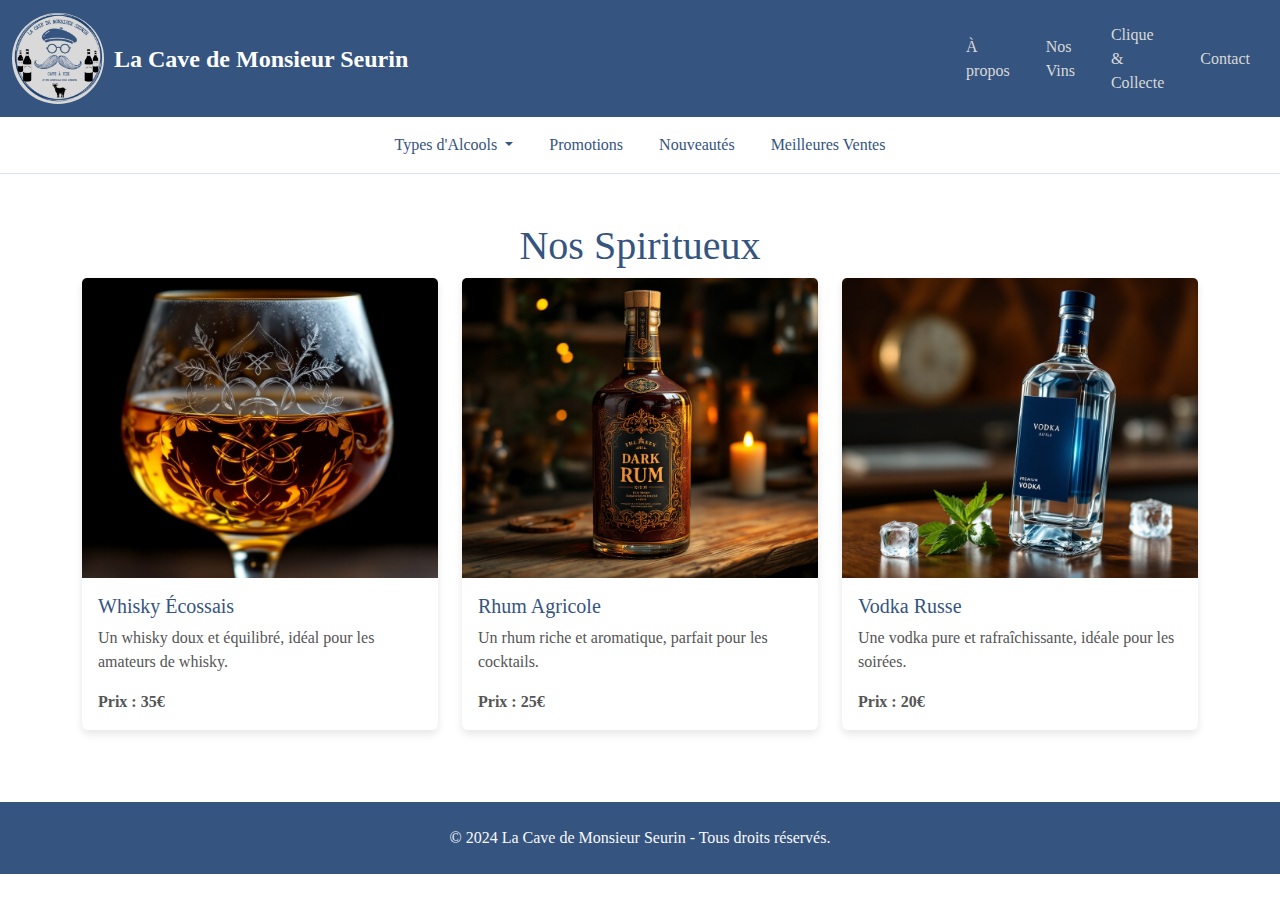
<file: spirits.html>
<!DOCTYPE html>
<html lang="fr">
<head>
  <meta charset="UTF-8">
  <meta name="viewport" content="width=device-width, initial-scale=1.0">
  <title>Autres Alcools - La Cave de Monsieur Seurin</title>
  <link href="https://cdn.jsdelivr.net/npm/bootstrap@5.3.1/dist/css/bootstrap.min.css" rel="stylesheet">
  <link rel="stylesheet" href="https://cdnjs.cloudflare.com/ajax/libs/font-awesome/6.0.0-beta3/css/all.min.css">
  <link href="style.css" rel="stylesheet">
</head>
<body>
  <!-- Navigation principale -->
  <nav class="navbar navbar-expand-lg navbar-dark">
    <div class="container-fluid">
      <a class="navbar-brand" href="index.html">
        <img src="images/logo.jpg" alt="Logo" class="decorative-icon" width="10%">
        La Cave de Monsieur Seurin
      </a>
      <button class="navbar-toggler" type="button" data-bs-toggle="collapse" data-bs-target="#navbarNav" aria-controls="navbarNav" aria-expanded="false" aria-label="Toggle navigation">
        <span class="navbar-toggler-icon"></span>
      </button>
      <div class="collapse navbar-collapse" id="navbarNav">
        <ul class="navbar-nav ms-auto">
          <li class="nav-item"><a class="nav-link" href="index.html#about">À propos</a></li>
          <li class="nav-item"><a class="nav-link" href="index.html#wines">Nos Vins</a></li>
          <li class="nav-item"><a class="nav-link" href="index.html#clic">Clique & Collecte</a></li>
          <li class="nav-item"><a class="nav-link" href="index.html#contact">Contact</a></li>
        </ul>
      </div>
    </div>
  </nav>

  <!-- Barre de navigation secondaire -->
  <nav class="navbar navbar-expand-lg navbar-light bg-white border-bottom">
    <div class="container">
      <button class="navbar-toggler" type="button" data-bs-toggle="collapse" data-bs-target="#navbarSecondary" aria-controls="navbarSecondary" aria-expanded="false" aria-label="Toggle navigation">
        <span class="navbar-toggler-icon"></span>
      </button>
      <div class="collapse navbar-collapse" id="navbarSecondary">
        <ul class="navbar-nav mx-auto">
          <li class="nav-item dropdown">
            <a class="nav-link dropdown-toggle" href="#" id="navbarDropdown" role="button" aria-expanded="false">
              Types d'Alcools
            </a>
            <ul class="dropdown-menu" aria-labelledby="navbarDropdown">
              <li><a class="dropdown-item" href="wines.html">Vins</a></li>
              <li><a class="dropdown-item" href="spirits.html">Spiritueux</a></li>
              <li><a class="dropdown-item" href="beers.html">Bières</a></li>
              <li><hr class="dropdown-divider"></li>
              <li><a class="dropdown-item" href="other-alcohols.html">Autres Alcools</a></li>
            </ul>
          </li>
          <li class="nav-item"><a class="nav-link" href="promotions.html">Promotions</a></li>
          <li class="nav-item"><a class="nav-link" href="new-arrivals.html">Nouveautés</a></li>
          <li class="nav-item"><a class="nav-link" href="best-sellers.html">Meilleures Ventes</a></li>
        </ul>
      </div>
    </div>
  </nav>
  <!-- Contenu de la page Spiritueux -->
  <div class="container my-5">
    <h1 class="text-center">Nos Spiritueux</h1>
    <div class="row">
      <div class="col-md-4">
        <div class="card mb-4">
          <img src="images/whisky.jpg" class="card-img-top" alt="Whisky">
          <div class="card-body">
            <h5 class="card-title">Whisky Écossais</h5>
            <p class="card-text">Un whisky doux et équilibré, idéal pour les amateurs de whisky.</p>
            <p class="card-text"><strong>Prix : 35€</strong></p>
          </div>
        </div>
      </div>
      <div class="col-md-4">
        <div class="card mb-4">
          <img src="images/rhum.jpg" class="card-img-top" alt="Rhum">
          <div class="card-body">
            <h5 class="card-title">Rhum Agricole</h5>
            <p class="card-text">Un rhum riche et aromatique, parfait pour les cocktails.</p>
            <p class="card-text"><strong>Prix : 25€</strong></p>
          </div>
        </div>
      </div>
      <div class="col-md-4">
        <div class="card mb-4">
          <img src="images/vodka.jpg" class="card-img-top" alt="Vodka">
          <div class="card-body">
            <h5 class="card-title">Vodka Russe</h5>
            <p class="card-text">Une vodka pure et rafraîchissante, idéale pour les soirées.</p>
            <p class="card-text"><strong>Prix : 20€</strong></p>
          </div>
        </div>
      </div>
    </div>
  </div>

  <!-- Footer -->
  <footer class="footer text-center py-4">
    <div class="container">
      <p class="mb-0 text-light">&copy; 2024 La Cave de Monsieur Seurin - Tous droits réservés.</p>
    </div>
  </footer>

  <script src="https://cdn.jsdelivr.net/npm/bootstrap@5.3.1/dist/js/bootstrap.bundle.min.js"></script>
  <script src="script.js"></script>
</body>
</html>
</file>
<file: style.css>
body {
  font-family: 'Look Serif Wood Regular', serif;

}

h1, h2, h3, h4, h5, h6 {
  color: #355480;
}

.navbar-brand {
  font-weight: bold;
  font-size: 1.5rem;
  display: flex;
  align-items: center;
}

.navbar, .footer {
  background-color: #355480;
}

.navbar .nav-link, .footer a {
  color: #D9D9D9 !important;
}

.btn-primary {
  background-color: #355480;
  border: none;
}

.btn-primary:hover {
  background-color: #2c456a;
}

.highlight {
  font-style: italic;
  color: #355480;
}

.decorative-icon {
  display: inline-block;
  vertical-align: middle;
  margin-right: 0.5rem;
  border-radius: 100%;
}

/* Assurez-vous que les éléments de navigation restent sur une seule ligne */
.navbar-nav {
  display: flex;
  flex-direction: row;
  align-items: center;
}

/* Ajustez les marges et les paddings pour permettre aux éléments de s'ajuster */
.nav-item {
  margin-left: 10px; /* Ajustez cette valeur selon vos besoins */
  margin-right: 10px; /* Ajustez cette valeur selon vos besoins */
}

/* Assurez-vous que le logo et le texte restent sur une seule ligne */
.navbar-brand img {
  margin-right: 10px; /* Ajustez cette valeur selon vos besoins */
}

/* Ajoutez un peu d'espace entre l'icône et le texte */
.nav-link i {
  margin-right: 5px;
}

/* Styles pour la barre de navigation secondaire */
.navbar-light {
  background-color: #ffffff;
  border-bottom: 2px solid #355480;
}

.navbar-light .nav-link {
  color: #355480 !important;
}

.navbar-light .nav-link:hover {
  color: #2c456a !important;
}

.navbar-light .dropdown-menu {
  background-color: #ffffff;
  border: 1px solid #355480;
  display: none; /* Masquer le menu déroulant par défaut */
}

.navbar-light .dropdown-item {
  color: #355480 !important;
}

.navbar-light .dropdown-item:hover {
  background-color: #f0f0f0;
  color: #2c456a !important;
}

/* Styles pour les cartes de produits */
.card {
  border: none;
  box-shadow: 0 4px 8px rgba(0, 0, 0, 0.1);
  transition: transform 0.2s;
}

.card:hover {
  transform: translateY(-10px);
}

.card-img-top {
  height: 300px; /* Ajustez la hauteur des images */
  object-fit: cover;
}

.card-title {
  color: #355480;
}

.card-text {
  color: #555;
}

/* Styles pour le footer */
.footer {
  background-color: #355480;
  color: #D9D9D9;
}

/* Media queries pour adapter le logo et le texte */
@media (max-width: 767px) {
  .navbar-brand img {
    display: block;
  }
  .navbar-brand span {
    display: none;
  }
}

@media (min-width: 768px) {
  
  .navbar-brand span {
    display: inline;
  }
}
.image-container {
  width: 100%;
  height: 300px; /* Ajuste la hauteur selon ton design */
  overflow: hidden;
  position: relative;
}

.scroll-image {
  width: 200%; /* Double la largeur pour l'effet de défilement */
  height: 100%;
  object-fit: cover;
  position: absolute;
  animation: scroll 10s linear infinite;
}

@keyframes scroll {
  from {
    transform: translateX(0);
  }
  to {
    transform: translateX(-50%);
  }
}
/* Ajustement des images */
.carousel-item img {
  height: 500px; /* Ajuste la hauteur selon tes besoins */
  object-fit: cover; /* Assure que l'image remplit bien l'espace */
}

/* Style pour le texte en superposition */
.carousel-caption {
  background: rgba(0, 0, 0, 0.6); /* Ajout d'un fond semi-transparent pour améliorer le contraste */
  color: #fff; /* Texte en blanc pour un meilleur contraste */
  padding: 15px; /* Espacement autour du texte */
  border-radius: 10px; /* Coins arrondis pour un design moderne */
}

/* Style du bouton */
.carousel-caption .btn {
  background-color: #ff5722; /* Couleur personnalisée pour le bouton */
  border: none; /* Pas de bordure */
  font-weight: bold; /* Texte du bouton en gras */
}

.carousel-caption .btn:hover {
  background-color: #e64a19; /* Couleur légèrement plus foncée au survol */
}
.promotion-banner {
  position: relative;
  display: inline-block;
}

.promotion-banner img {
  width: 100%;
  height: auto;
}

.promo-label {
  position: absolute;
  top: 10px;
  left: -20px;
  background-color: rgba(255, 0, 0, 0.8); /* Couleur rouge avec transparence */
  color: white;
  font-size: 1rem;
  font-weight: bold;
  padding: 5px 10px;
  transform: rotate(-45deg); /* Rotation pour créer l'effet en diagonale */
  z-index: 10; /* Assure que le bandeau est au-dessus de l'image */
  border-radius: 5px; /* Coins arrondis */
  box-shadow: 0 2px 5px rgba(0, 0, 0, 0.3); /* Ajoute une ombre pour un effet 3D */
}
@media (max-width: 768px) {
  .promo-label {
    font-size: 0.8rem;
    padding: 3px 7px;
    top: 5px;
    left: -15px;
  }
}
.image-overlay {
  position: absolute;
  top: 0;
  left: 0;
  width: 100%;
  height: 100%;
  background: rgba(0, 0, 0, 0.5); /* Fond semi-transparent */
  display: none; /* Masqué par défaut */
}

.card:hover .image-overlay {
  display: flex; /* Affiché au survol */
}

.image-overlay p {
  font-size: 1.5rem;
  font-weight: bold;
}
</file>
